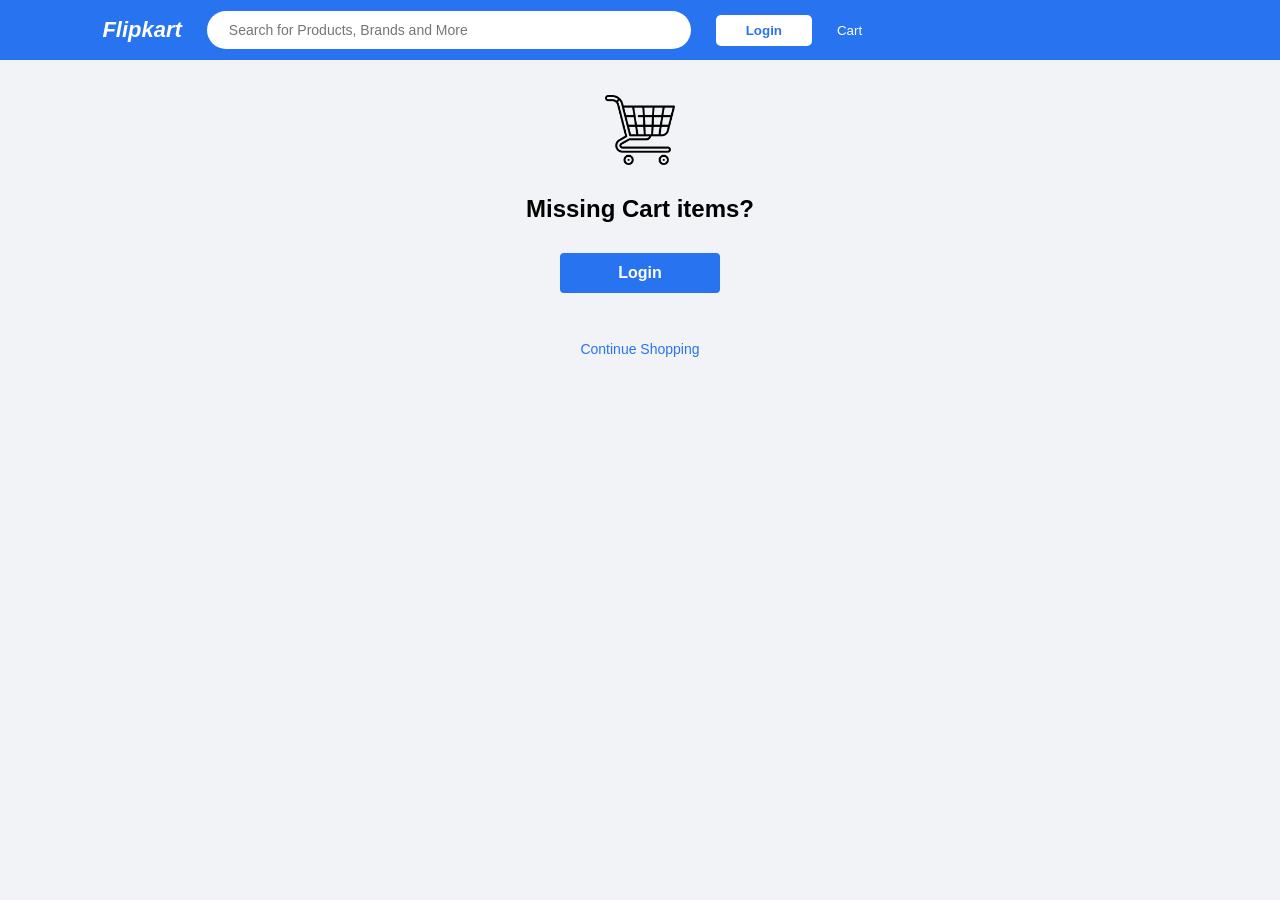
<file: pages/cart.html>
<!DOCTYPE html>
<html lang="en">
<head>
    <meta charset="UTF-8">
    <meta name="viewport" content="width=device-width, initial-scale=1.0">
    <title>Document</title>
    <link rel="stylesheet" href="style.css">
</head>
<body>
    <div class="nav-bar">
         <nav class="nav">
        <div class="logo">
            <h2>Flipkart</h2>

        </div>

        <div class="search">
            <i class="fa-solid fa-magnifying-glass"></i>
            <input type="text" placeholder="Search for Products, Brands and More">
        </div>

        <a href="./login.html"><button class="login">Login</button></a>

        <a href="./cart.html"><button class="cart">Cart</button></a>
       

        
    </nav>
    </div>

    <div class="empty-cart-page">
<img src="../images/shopping-cart.png" alt="">
    

    <h2>Missing Cart items?</h2>

    <button class="empty-cart-login">Login</button>

    <a href="#" class="empty-cart-shopping">Continue Shopping</a>

</div>

</body>
</html>
</file>
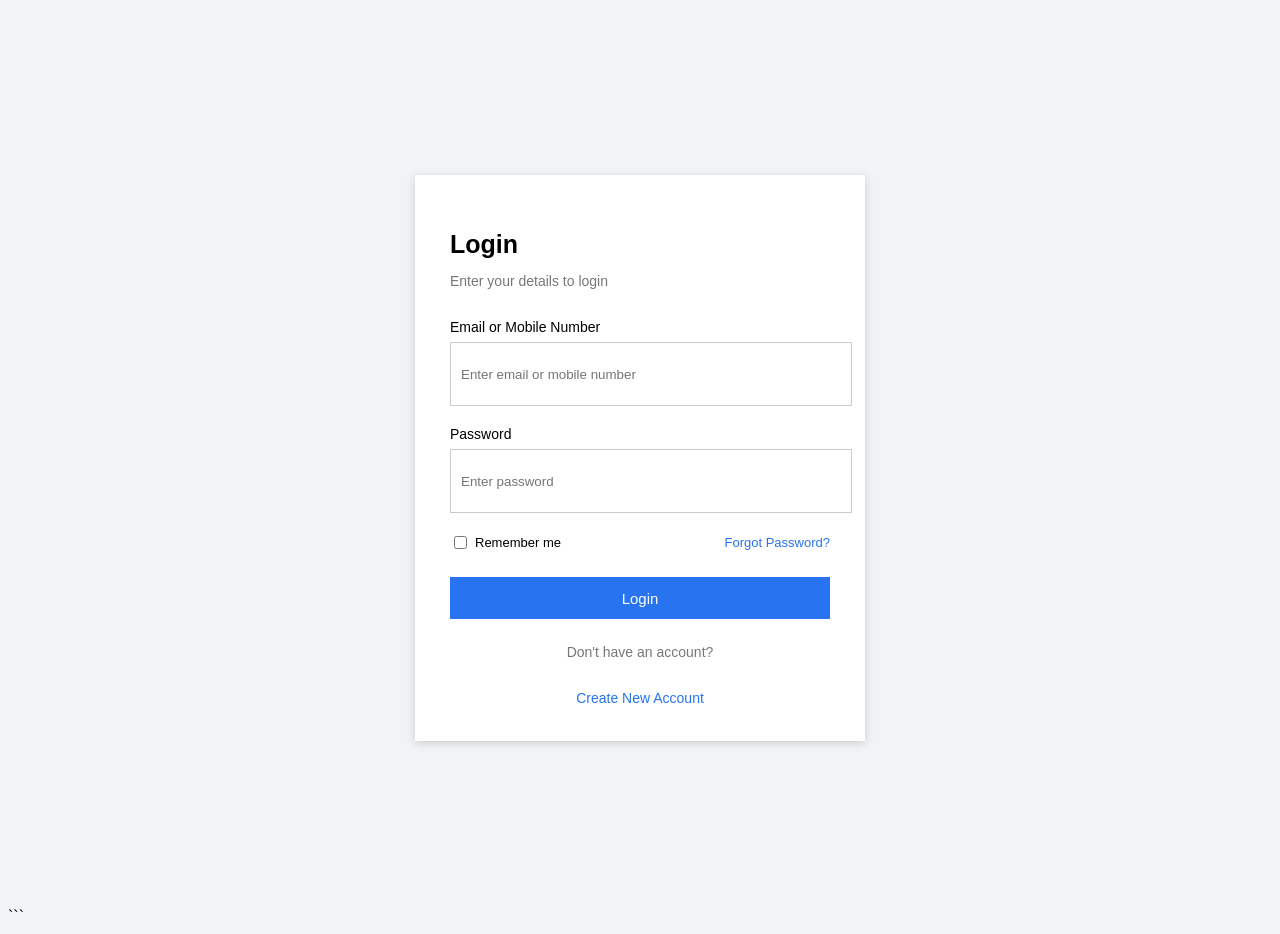
<file: pages/login.html>
<!DOCTYPE html>
<html lang="en">
<head>
    <meta charset="UTF-8">
    <meta name="viewport" content="width=device-width, initial-scale=1.0">
    <title>Login</title>
    <link rel="stylesheet" href="login.css">
</head>
<body>

    <div class="main">

        <div class="login">

            <h2>Login</h2>
            <p>Enter your details to login</p>

            <form>

                <label>Email or Mobile Number</label>
                <input type="text" placeholder="Enter email or mobile number">

                <label>Password</label>
                <input type="password" placeholder="Enter password">

                <div class="row">
                    <label class="check">
                        <input type="checkbox">
                        Remember me
                    </label>

                    <a href="#">Forgot Password?</a>
                </div>

                <button type="submit">Login</button>

            </form>

            <p class="new">Don't have an account?</p>

            <a href="#" class="signup">Create New Account</a>

        </div>

    </div>

</body>
</html>
```
</file>
<file: pages/style.css>
* {
    margin: 0;
    padding: 0;
    box-sizing: border-box;
}

body {
    font-family: Arial, sans-serif;
    background: #f1f3f6;
}

.nav {
    height: 60px;
    background: #2874f0;
    display: flex;
    align-items: center;
    gap: 25px;
    padding: 0 8%;
    color: white;
}

.logo h2 {
    font-size: 22px;
    font-style: italic;
}

.logo p {
    font-size: 10px;
    font-style: italic;
}

.logo span {
    color: #ffe500;
}

.search {
    height: 38px;
    background: white;
    display: flex;
    align-items: center;
    padding: 0 12px;
    width: 45%;
    border-radius: 50px;
}

.search i {
    color: #2874f0;
}

.search input {
    border: none;
    outline: none;
    width: 100%;
    padding-left: 10px;
    font-size: 14px;
}

.login {
    padding: 8px 30px;
    background: white;
    color: #2874f0;
    border: none;
    font-weight: bold;
    cursor: pointer;
    border-radius: 5px;

}

.login:hover {
    box-shadow: 0 3px 8px #1760bd;
}


.sell {
    white-space: nowrap;
    cursor: pointer;
}


.sell i {
    margin-right: 5px;
}

.more {
    cursor: pointer;
}

.cats {
    background: white;
    display: flex;
    justify-content: center;
    gap: 40px;
    padding: 15px 20px;
    overflow-x: auto;
}

.cat {
    text-align: center;
    min-width: 75px;
    cursor: pointer;
}

.cat img {
    width: 60px;
    height: 60px;
    object-fit: contain;
}

.cat p {
    font-size: 13px;
    margin-top: 6px;
    white-space: nowrap;
}

.cat:hover {
    color: #2874f0;
    transform: translateY(-5px);
}

.banner {
    margin: 10px;
    height: 270px;
    position: relative;
    overflow: hidden;
}

.banner img {
    width: 100%;
    height: 100%;
    object-fit: cover;
    animation: move 5s infinite alternate;
}

@keyframes move {
    from {
        transform: scale(1);
    }

    to {
        transform: scale(1.04);
    }
}

.prev,
.next {
    position: absolute;
    top: 40%;
    width: 40px;
    height: 65px;
    background: white;
    border: none;
    cursor: pointer;
}

.prev {
    left: 0;
}

.next {
    right: 0;
}

.box {
    background: white;
    margin: 10px;
    padding: 20px;
}

.head {
    display: flex;
    justify-content: space-between;
    align-items: center;
    margin-bottom: 20px;
}

.head h2 {
    font-size: 21px;
}

.head button {
    border: none;
    background: #2874f0;
    color: white;
    padding: 9px 15px;
    cursor: pointer;
}

.items {
    display: flex;
    gap: 20px;
    overflow-x: auto;
}

.card {
    min-width: 180px;
    text-align: center;
    padding: 10px;
    cursor: pointer;
    transition: .3s;
}

.card:hover {
    transform: translateY(-7px);
}

.card img {
    width: 160px;
    height: 180px;
    object-fit: contain;
    transition: .3s;
}

.card:hover img {
    transform: scale(1.08);
}

.card h3 {
    font-size: 15px;
    margin-top: 10px;
}

.card p {
    color: #388e3c;
    margin: 7px 0;
    font-size: 14px;
}

.card b {
    font-size: 14px;
}

footer {
    background: #172337;
    color: white;
    margin-top: 15px;
}

.foot {
    display: flex;
    justify-content: space-around;
    padding: 40px 8%;
}

.foot div {
    display: flex;
    flex-direction: column;
    gap: 10px;
}

.foot h4 {
    color: #878787;
    font-size: 12px;
}

.foot a {
    color: white;
    text-decoration: none;
    font-size: 13px;
}

.foot a:hover {
    text-decoration: underline;
}

.social {
    flex-direction: row !important;
    font-size: 20px;
}

.copy {
    border-top: 1px solid #454d5e;
    text-align: center;
    padding: 18px;
    color: #aaa;
    font-size: 13px;
}

@media (max-width: 900px) {

    .nav {
        padding: 10px 20px;
        gap: 15px;
    }

    .sell {
        display: none;
    }

    .cats {
        justify-content: flex-start;
    }

    .search {
        width: 40%;
    }
}

@media (max-width: 650px) {

    .nav {
        height: auto;
        flex-wrap: wrap;
        padding: 10px;
    }

    .search {
        width: 100%;
        order: 5;
    }

    .cart,
    .sell {
        font-size: 0;
    }

    .cart i,
    .sell i {
        font-size: 18px;
    }

    .banner {
        height: 160px;
        margin: 5px;
    }

    .box {
        margin: 5px;
        padding: 15px;
    }

    .head h2 {
        font-size: 18px;
    }

    .card {
        min-width: 150px;
    }

    .card img {
        width: 130px;
        height: 150px;
    }

    .foot {
        display: grid;
        grid-template-columns: 1fr 1fr;
        gap: 30px;
        padding: 30px 20px;
    }
}

@media (max-width: 400px) {

    .logo h2 {
        font-size: 18px;
    }

    .login {
        padding: 7px 15px;
    }

    .banner {
        height: 130px;
    }

    .cat img {
        width: 50px;
        height: 50px;
    }
}
.empty-cart-page {
    width: 100%;
   display: flex;
   flex-direction: column;
   justify-content: center;
   align-items: center;
   gap: 30px;
    background: #f1f3f6;
    text-align: center;
    padding-top: 35px;
    font-family: Arial, sans-serif;
}
.empty-cart-page img{
    height: 70px;
}
a .cart{
    border: none ;
    background-color: transparent;
    text-decoration: none;
    color: white;
}


.empty-cart-login {
    width: 160px;
    height: 40px;
    border: none;
    border-radius: 4px;
    background: #2874f0;
    color: white;
    font-size: 16px;
    font-weight: bold;
    cursor: pointer;
}

.empty-cart-shopping {
    display: block;
    margin-top: 18px;
    color: #2874f0;
    font-size: 14px;
    text-decoration: none;
} 
#grocery {
    width: 100%;
    height: 230px;
    overflow: hidden;
    margin-top: 20px;
}

#grocery img {
    width: 100%;
    height: 300px;
    object-fit: cover;
     display: block;
}

.products {
    display: flex;
    gap: 18px;
    padding: 20px;
    overflow-x: auto;
    background: #fff;
}

.product {
    min-width: 170px;
    height: 220px;
    text-align: center;
    padding: 10px;
    border-radius: 10px;
    background: white;
    box-shadow: 0 1px 5px #ddd;
}

.product img {
    width: 150px;
    height: 150px;
    object-fit: contain;
}

.product p {
    margin: 5px 0;
    font-size: 14px;
}

.product b {
    color: #222;
    font-size: 14px;
}
</file>
<file: pages/login.css>
```css
* {
    margin: 0;
    padding: 0;
    box-sizing: border-box;
}

body {
    font-family: Arial, sans-serif;
    background: #f1f3f6;
}

.main {
    width: 100%;
    height: 100vh;
    display: flex;
    justify-content: center;
    align-items: center;
}

.login {
    background: white;
    width: 380px;
    padding: 35px;
    box-shadow: 0 2px 8px #ccc;
}

.login h2 {
    font-size: 25px;
    margin-bottom: 8px;
}

.login > p {
    color: #777;
    font-size: 14px;
    margin-bottom: 30px;
}

form label {
    display: block;
    font-size: 14px;
    margin-bottom: 7px;
}

form input[type="text"],
form input[type="password"] {
    width: 100%;
    height: 42px;
    border: 1px solid #ccc;
    padding: 10px;
    outline: none;
    margin-bottom: 20px;
}

form input:focus {
    border-color: #2874f0;
}

.row {
    display: flex;
    justify-content: space-between;
    align-items: center;
    margin-bottom: 25px;
}

.row .check {
    display: flex;
    align-items: center;
    gap: 5px;
    margin: 0;
    font-size: 13px;
}

.row a {
    color: #2874f0;
    text-decoration: none;
    font-size: 13px;
}

button {
    width: 100%;
    height: 42px;
    border: none;
    background: #2874f0;
    color: white;
    font-size: 15px;
    cursor: pointer;
}

button:hover {
    background: #1d63d3;
}

.new {
    text-align: center;
    margin-top: 25px;
    margin-bottom: 10px;
    color: #777;
    font-size: 13px;
}

.signup {
    display: block;
    text-align: center;
    color: #2874f0;
    text-decoration: none;
    font-size: 14px;
}

@media (max-width: 450px) {

    .main {
        padding: 20px;
    }

    .login {
        width: 100%;
        padding: 25px;
    }
}
```
</file>
